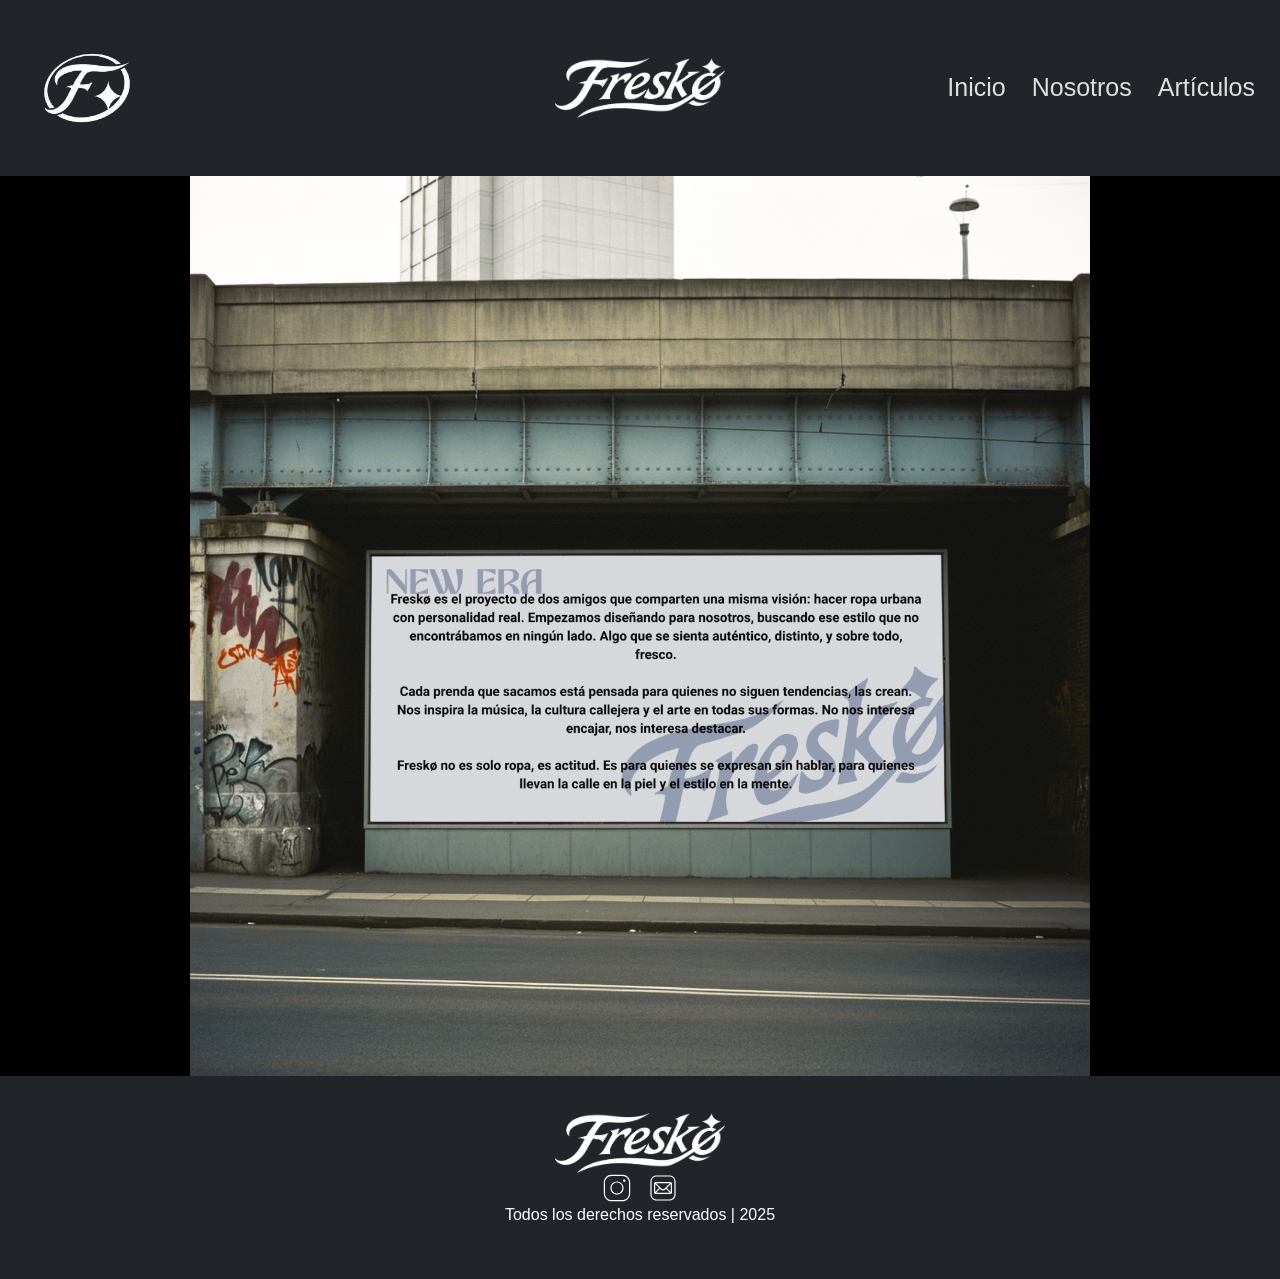
<file: about.html>
<!DOCTYPE html>
<html lang="en">
<head>
    <meta charset="UTF-8">
    <meta name="viewport" content="width=device-width, initial-scale=1.0">
    <title>Freskø Streetwear</title>
    <link rel="stylesheet" href="CSS/styles.css" />
    <link rel="preconnect" href="https://fonts.googleapis.com" />
    <link rel="preconnect" href="https://fonts.gstatic.com" crossorigin />
    <link
        href="https://cdn.jsdelivr.net/npm/bootstrap@5.3.7/dist/css/bootstrap.min.css"
        rel="stylesheet"
        integrity="sha384-LN+7fdVzj6u52u30Kp6M/trliBMCMKTyK833zpbD+pXdCLuTusPj697FH4R/5mcr"
        crossorigin="anonymous"
    />
</head>
<nav class="navbar navbar-expand-md bg-dark">
      <div
        class="container-fluid d-flex align-items-center justify-content-between position-relative"
      >
        <!-- Logo izquierda -->
        <a class="navbar-brand" href="#">
          <img
            src="IMG/fresko-isotipo.png"
            alt="Logo"

            class="d-inline-block align-text-top"
          />
        </a>

        <!-- Logo centrado horizontalmente, alineado verticalmente -->
        <img
          src="IMG/fresko-logo.png"
          class="logo-name position-absolute start-50 translate-middle-x d-none d-lg-block"
          alt="Fresko's logo"
        />

        <!-- Botón hamburguesa y menú -->
        <button
          class="navbar-toggler bg-white"
          type="button"
          data-bs-toggle="collapse"
          data-bs-target="#navbarNav"
          aria-controls="navbarNav"
          aria-expanded="false"
          aria-label="Toggle navigation"
        >
          <span class="navbar-toggler-icon"></span>
        </button>

        <div class="collapse navbar-collapse" id="navbarNav">
          <ul class="navbar-nav ms-auto">
            <li class="nav-item">
                <a href="index.html">
                    <button type="button" class="btn btn-dark">Inicio</button>
                </a>
            </li>
            <li class="nav-item">
                <a href="#">
                    <button type="button" class="btn btn-dark">Nosotros</button>
                </a>
            </li>
            <li class="nav-item">
                <a href="products.html">
                    <button type="button" class="btn btn-dark">Artículos</button>
                </a>
            </li>
          </ul>
        </div>
      </div>
    </nav>
      <section
      class="container'fluid' d-flex flex-column justify-content-center align-items-center"
      id="contenedor2">
      </section>
<body>
  <main></main>
    <footer class="bg-dark w-100 d-flex flex-column justify-content-center align-items-center">
  <img src="IMG/fresko-logo.png" class="logo-name" alt="Fresko's logo"/>
  <div class="d-flex gap-3">
    <a href="https://www.instagram.com/fresko.tm/" target="_blank">
      <svg xmlns="http://www.w3.org/2000/svg" x="0px" y="0px" width="30" height="30" viewBox="0,0,256,256">
  <g fill="#ffffff" fill-rule="nonzero" stroke="none" stroke-width="1" stroke-linecap="butt" stroke-linejoin="miter" stroke-miterlimit="10" stroke-dasharray="" stroke-dashoffset="0" font-family="none" font-weight="none" font-size="none" text-anchor="none" style="mix-blend-mode: normal"><g transform="scale(5.12,5.12)"><path d="M16,3c-7.16752,0 -13,5.83248 -13,13v18c0,7.16752 5.83248,13 13,13h18c7.16752,0 13,-5.83248 13,-13v-18c0,-7.16752 -5.83248,-13 -13,-13zM16,5h18c6.08648,0 11,4.91352 11,11v18c0,6.08648 -4.91352,11 -11,11h-18c-6.08648,0 -11,-4.91352 -11,-11v-18c0,-6.08648 4.91352,-11 11,-11zM37,11c-1.10457,0 -2,0.89543 -2,2c0,1.10457 0.89543,2 2,2c1.10457,0 2,-0.89543 2,-2c0,-1.10457 -0.89543,-2 -2,-2zM25,14c-6.06329,0 -11,4.93671 -11,11c0,6.06329 4.93671,11 11,11c6.06329,0 11,-4.93671 11,-11c0,-6.06329 -4.93671,-11 -11,-11zM25,16c4.98241,0 9,4.01759 9,9c0,4.98241 -4.01759,9 -9,9c-4.98241,0 -9,-4.01759 -9,-9c0,-4.98241 4.01759,-9 9,-9z"></path></g></g>
  </svg>
    </a>
    <a href="mailto:freskoindumentaria@gmail.com">
      <svg xmlns="http://www.w3.org/2000/svg" x="0px" y="0px" width="30" height="30" viewBox="0,0,256,256">
  <g fill="#ffffff" fill-rule="nonzero" stroke="none" stroke-width="1" stroke-linecap="butt" stroke-linejoin="miter" stroke-miterlimit="10" stroke-dasharray="" stroke-dashoffset="0" font-family="none" font-weight="none" font-size="none" text-anchor="none" style="mix-blend-mode: normal"><g transform="scale(5.12,5.12)"><path d="M14,4c-5.51133,0 -10,4.48867 -10,10v22c0,5.51133 4.48867,10 10,10h22c5.51133,0 10,-4.48867 10,-10v-22c0,-5.51133 -4.48867,-10 -10,-10zM14,6h22c4.43067,0 8,3.56933 8,8v22c0,4.43067 -3.56933,8 -8,8h-22c-4.43067,0 -8,-3.56933 -8,-8v-22c0,-4.43067 3.56933,-8 8,-8zM13,15c-1.64497,0 -3,1.35503 -3,3v14c0,1.64497 1.35503,3 3,3h24c1.64497,0 3,-1.35503 3,-3v-14c0,-1.64497 -1.35503,-3 -3,-3zM13.41406,17h23.16992l-8.90625,8.89258c-1.49279,1.49041 -3.8809,1.49024 -5.37305,-0.00195zM38,18.41211v13.17578l-6.59766,-6.58789zM12,18.41406l6.58594,6.58594l-6.58594,6.58594zM29.98828,26.41211l6.59766,6.58789h-23.17188l6.58594,-6.58594l0.89063,0.89063c2.25585,2.25585 5.94201,2.25751 8.19922,0.00391z"></path></g></g>
  </svg>
    </a>
</div>
<p class="text-white">Todos los derechos reservados | 2025</p>
</footer>
    <script
      src="https://cdn.jsdelivr.net/npm/bootstrap@5.3.7/dist/js/bootstrap.bundle.min.js"
      integrity="sha384-ndDqU0Gzau9qJ1lfW4pNLlhNTkCfHzAVBReH9diLvGRem5+R9g2FzA8ZGN954O5Q"
      crossorigin="anonymous"
    ></script>
</body>
</html>
</file>
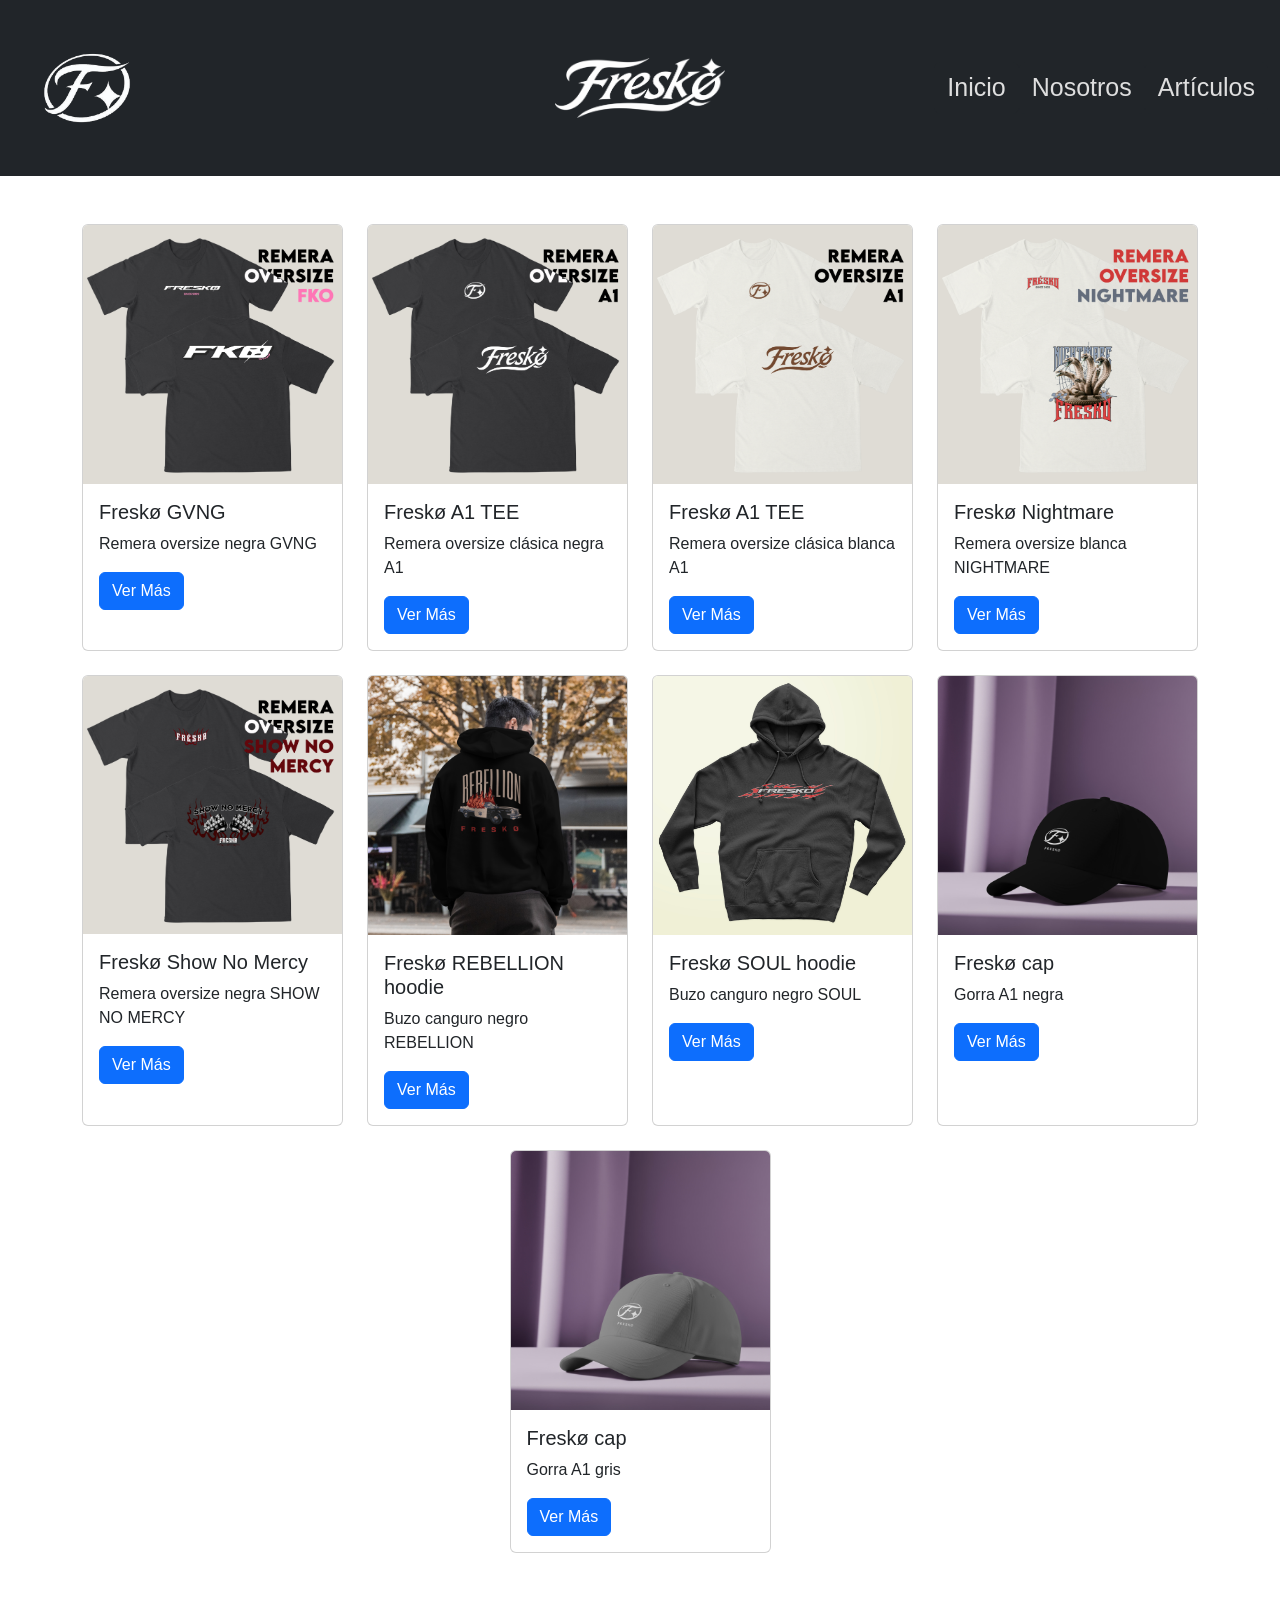
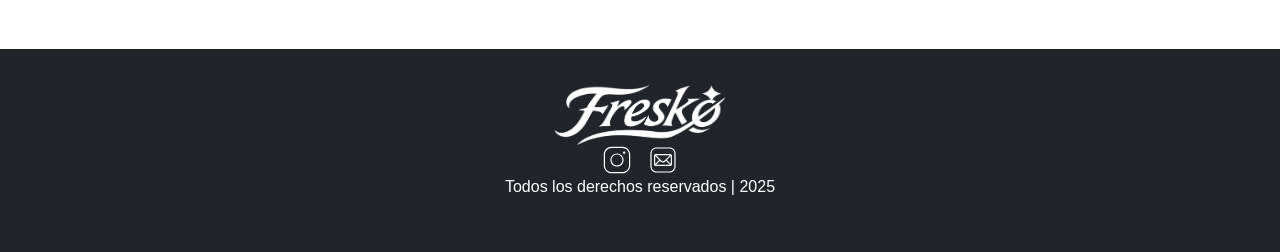
<file: products.html>
<!DOCTYPE html>
<html lang="en">
<head>
    <meta charset="UTF-8">
    <meta name="viewport" content="width=device-width, initial-scale=1.0">
    <title>Freskø products</title>
        <link rel="stylesheet" href="CSS/styles.css" />
    <link rel="preconnect" href="https://fonts.googleapis.com" />
    <link rel="preconnect" href="https://fonts.gstatic.com" crossorigin />
    <link
        href="https://cdn.jsdelivr.net/npm/bootstrap@5.3.7/dist/css/bootstrap.min.css"
        rel="stylesheet"
        integrity="sha384-LN+7fdVzj6u52u30Kp6M/trliBMCMKTyK833zpbD+pXdCLuTusPj697FH4R/5mcr"
        crossorigin="anonymous"
    />
</head>
<nav class="navbar navbar-expand-md bg-dark">
      <div
        class="container-fluid d-flex align-items-center justify-content-between position-relative"
      >
        <!-- Logo izquierda -->
        <a class="navbar-brand" href="#">
          <img
            src="IMG/fresko-isotipo.png"
            alt="Logo"

            class="d-inline-block align-text-top"
          />
        </a>

        <!-- Logo centrado horizontalmente, alineado verticalmente -->
        <img
          src="IMG/fresko-logo.png"
          class="logo-name position-absolute start-50 translate-middle-x d-none d-lg-block"
          alt="Fresko's logo"
        />

        <!-- Botón hamburguesa y menú -->
        <button
          class="navbar-toggler bg-white"
          type="button"
          data-bs-toggle="collapse"
          data-bs-target="#navbarNav"
          aria-controls="navbarNav"
          aria-expanded="false"
          aria-label="Toggle navigation"
        >
          <span class="navbar-toggler-icon"></span>
        </button>

        <div class="collapse navbar-collapse" id="navbarNav">
            <ul class="navbar-nav ms-auto">
                <li class="nav-item">
                    <a href="index.html">
                        <button type="button" class="btn btn-dark">Inicio</button>
                    </a>
                </li>
                <li class="nav-item">
                    <a href="about.html">
                        <button type="button" class="btn btn-dark">Nosotros</button>
                    </a>
                </li>
                <li class="nav-item">
                    <a href="#">
                        <button type="button" class="btn btn-dark">Artículos</button>
                    </a>
                </li>
            </ul>
        </div>
    </div>
    </nav>
<body>
    
    <section class="products-cards container py-5">
        <div class="row g-4 justify-content-center">
            <div class="col-12 col-sm-6 col-md-4 col-lg-3 d-flex justify-content-center">
                <div class="card" style="width: 18rem;">
                    <img src="IMG/FKO_NEGROv3.jpg" class="card-img-top" alt="...">
                    <div class="card-body">
                        <h5 class="card-title">Freskø GVNG</h5>
                        <p class="card-text">Remera oversize negra GVNG</p>
                        <a href="#" class="btn btn-primary">Ver Más</a>
                    </div>
                </div>
            </div>
                        <div class="col-12 col-sm-6 col-md-4 col-lg-3 d-flex justify-content-center">
                <div class="card" style="width: 18rem;">
                    <img src="IMG/A1_NEGRO.jpg" class="card-img-top" alt="...">
                    <div class="card-body">
                        <h5 class="card-title">Freskø A1 TEE</h5>
                        <p class="card-text">Remera oversize clásica negra A1</p>
                        <a href="#" class="btn btn-primary">Ver Más</a>
                    </div>
                </div>
            </div>
                        <div class="col-12 col-sm-6 col-md-4 col-lg-3 d-flex justify-content-center">
                <div class="card" style="width: 18rem;">
                    <img src="IMG/A1_BLANCA.jpg" class="card-img-top" alt="...">
                    <div class="card-body">
                        <h5 class="card-title">Freskø A1 TEE</h5>
                        <p class="card-text">Remera oversize clásica blanca A1</p>
                        <a href="#" class="btn btn-primary">Ver Más</a>
                    </div>
                </div>
            </div>
                        <div class="col-12 col-sm-6 col-md-4 col-lg-3 d-flex justify-content-center">
                <div class="card" style="width: 18rem;">
                    <img src="IMG/NIGHTMARE_BLANCO.jpg" class="card-img-top" alt="...">
                    <div class="card-body">
                        <h5 class="card-title">Freskø Nightmare</h5>
                        <p class="card-text">Remera oversize blanca NIGHTMARE</p>
                        <a href="#" class="btn btn-primary">Ver Más</a>
                    </div>
                </div>
            </div>
                        <div class="col-12 col-sm-6 col-md-4 col-lg-3 d-flex justify-content-center">
                <div class="card" style="width: 18rem;">
                    <img src="IMG/SHOWNOMERCY_BLANCO.jpg" class="card-img-top" alt="...">
                    <div class="card-body">
                        <h5 class="card-title">Freskø Show No Mercy</h5>
                        <p class="card-text">Remera oversize negra SHOW NO MERCY</p>
                        <a href="#" class="btn btn-primary">Ver Más</a>
                    </div>
                </div>
            </div>
                        <div class="col-12 col-sm-6 col-md-4 col-lg-3 d-flex justify-content-center">
                <div class="card" style="width: 18rem;">
                    <img src="IMG/fresko-hoodie6.jpg" class="card-img-top" alt="...">
                    <div class="card-body">
                        <h5 class="card-title">Freskø REBELLION hoodie</h5>
                        <p class="card-text">Buzo canguro negro REBELLION</p>
                        <a href="#" class="btn btn-primary">Ver Más</a>
                    </div>
                </div>
            </div>
                        <div class="col-12 col-sm-6 col-md-4 col-lg-3 d-flex justify-content-center">
                <div class="card" style="width: 18rem;">
                    <img src="IMG/Buzo_SoulFreskoV2_NEGRO.jpg" class="card-img-top" alt="...">
                    <div class="card-body">
                        <h5 class="card-title">Freskø SOUL hoodie</h5>
                        <p class="card-text">Buzo canguro negro SOUL</p>
                        <a href="#" class="btn btn-primary">Ver Más</a>
                    </div>
                </div>
            </div>
                        <div class="col-12 col-sm-6 col-md-4 col-lg-3 d-flex justify-content-center">
                <div class="card" style="width: 18rem;">
                    <img src="IMG/gorra-fresko.jpg" class="card-img-top" alt="...">
                    <div class="card-body">
                        <h5 class="card-title">Freskø cap</h5>
                        <p class="card-text">Gorra A1 negra</p>
                        <a href="#" class="btn btn-primary">Ver Más</a>
                    </div>
                </div>
            </div>
                        <div class="col-12 col-sm-6 col-md-4 col-lg-3 d-flex justify-content-center">
                <div class="card" style="width: 18rem;">
                    <img src="IMG/gorra-fresko2.jpg" class="card-img-top" alt="...">
                    <div class="card-body">
                        <h5 class="card-title">Freskø cap</h5>
                        <p class="card-text">Gorra A1 gris</p>
                        <a href="#" class="btn btn-primary">Ver Más</a>
                    </div>
                </div>
            </div>

        </div>
    </section>

    <footer class="bg-dark mt-5 w-100 d-flex flex-column justify-content-center align-items-center">
  <img src="IMG/fresko-logo.png" class="logo-name" alt="Fresko's logo"/>
  <div class="d-flex gap-3">
    <a href="https://www.instagram.com/fresko.tm/" target="_blank">
      <svg xmlns="http://www.w3.org/2000/svg" x="0px" y="0px" width="30" height="30" viewBox="0,0,256,256">
  <g fill="#ffffff" fill-rule="nonzero" stroke="none" stroke-width="1" stroke-linecap="butt" stroke-linejoin="miter" stroke-miterlimit="10" stroke-dasharray="" stroke-dashoffset="0" font-family="none" font-weight="none" font-size="none" text-anchor="none" style="mix-blend-mode: normal"><g transform="scale(5.12,5.12)"><path d="M16,3c-7.16752,0 -13,5.83248 -13,13v18c0,7.16752 5.83248,13 13,13h18c7.16752,0 13,-5.83248 13,-13v-18c0,-7.16752 -5.83248,-13 -13,-13zM16,5h18c6.08648,0 11,4.91352 11,11v18c0,6.08648 -4.91352,11 -11,11h-18c-6.08648,0 -11,-4.91352 -11,-11v-18c0,-6.08648 4.91352,-11 11,-11zM37,11c-1.10457,0 -2,0.89543 -2,2c0,1.10457 0.89543,2 2,2c1.10457,0 2,-0.89543 2,-2c0,-1.10457 -0.89543,-2 -2,-2zM25,14c-6.06329,0 -11,4.93671 -11,11c0,6.06329 4.93671,11 11,11c6.06329,0 11,-4.93671 11,-11c0,-6.06329 -4.93671,-11 -11,-11zM25,16c4.98241,0 9,4.01759 9,9c0,4.98241 -4.01759,9 -9,9c-4.98241,0 -9,-4.01759 -9,-9c0,-4.98241 4.01759,-9 9,-9z"></path></g></g>
  </svg>
    </a>
    <a href="mailto:freskoindumentaria@gmail.com">
      <svg xmlns="http://www.w3.org/2000/svg" x="0px" y="0px" width="30" height="30" viewBox="0,0,256,256">
  <g fill="#ffffff" fill-rule="nonzero" stroke="none" stroke-width="1" stroke-linecap="butt" stroke-linejoin="miter" stroke-miterlimit="10" stroke-dasharray="" stroke-dashoffset="0" font-family="none" font-weight="none" font-size="none" text-anchor="none" style="mix-blend-mode: normal"><g transform="scale(5.12,5.12)"><path d="M14,4c-5.51133,0 -10,4.48867 -10,10v22c0,5.51133 4.48867,10 10,10h22c5.51133,0 10,-4.48867 10,-10v-22c0,-5.51133 -4.48867,-10 -10,-10zM14,6h22c4.43067,0 8,3.56933 8,8v22c0,4.43067 -3.56933,8 -8,8h-22c-4.43067,0 -8,-3.56933 -8,-8v-22c0,-4.43067 3.56933,-8 8,-8zM13,15c-1.64497,0 -3,1.35503 -3,3v14c0,1.64497 1.35503,3 3,3h24c1.64497,0 3,-1.35503 3,-3v-14c0,-1.64497 -1.35503,-3 -3,-3zM13.41406,17h23.16992l-8.90625,8.89258c-1.49279,1.49041 -3.8809,1.49024 -5.37305,-0.00195zM38,18.41211v13.17578l-6.59766,-6.58789zM12,18.41406l6.58594,6.58594l-6.58594,6.58594zM29.98828,26.41211l6.59766,6.58789h-23.17188l6.58594,-6.58594l0.89063,0.89063c2.25585,2.25585 5.94201,2.25751 8.19922,0.00391z"></path></g></g>
  </svg>
    </a>
</div>
<p class="text-white">Todos los derechos reservados | 2025</p>
</footer>

</section>
    <script
      src="https://cdn.jsdelivr.net/npm/bootstrap@5.3.7/dist/js/bootstrap.bundle.min.js"
      integrity="sha384-ndDqU0Gzau9qJ1lfW4pNLlhNTkCfHzAVBReH9diLvGRem5+R9g2FzA8ZGN954O5Q"
      crossorigin="anonymous"
    ></script>
</body>
</html>
</file>
<file: CSS/styles.css>
* {
    font-family:'Franklin Gothic Medium', 'Arial Narrow', Arial, sans-serif;
}

body {
    margin: 0;
}


.nav-item button {
    font-size: 25px;
    color: rgb(222, 222, 222);
}

.navbar-brand {
    display: flex;
    flex-direction: row;
}

.navbar-brand img {
    width: 150px;
}

.logo-name {
    width: 170px;
    height: 60px;
}

#contenedor {
    background-image: url("../IMG/fresko-bg.jpg");
    background-size:cover;
    background-position: center top;
    padding: 5% 10%;
    gap: 40px;
    height: 900px;
}

#contenedor h1 {
    font-size: 140px;
    padding-bottom: 175px;
    color: rgb(189, 189, 189);
}

#promos  {
    margin-top: 200px !important;
}

#contenedor2 {
    background-image: url("../IMG/fresko-poster.jpg");
    background-size: contain;
    background-repeat: no-repeat;
    background-position: center;
    background-color: #000;
    padding: 5% 10%;
    height: 900px;
}

/* Typewriter Animation */
@keyframes typing {
    0%   { width: 0ch; }
    40%  { width: 16ch; }
    60%  { width: 16ch; }
    100% { width: 0ch; }
}

@keyframes blink {
    0%, 100% { opacity: 1; }
    50%      { opacity: 0; }
}

.typewriter {
    display: inline-block;
    overflow: hidden;
    white-space: nowrap;
    border-right: 2px solid #8bf;
    width: 0ch;
    animation: typing 5s steps(16) infinite;
    font-size: 7vw;
}

.typewriter::before {
  content: "¡Bienvenido a la web!";
}

.typewriter::after {
  content: "";
  animation: blink 0.7s step-end infinite;
}


.bordered-container {
    width: 240px;
    height: 100px;
    border-radius: 60px;
    border: 3px solid white;
}

.bordered-container h2 {
    font-size: 60px;
}

.bordered-container-h2 {
    margin-bottom: -5px !important;
}

.general {
    min-height: 500px;
    background: #ffffff;
    background: radial-gradient(circle,rgba(255, 255, 255, 1) 0%, rgba(168, 168, 168, 1) 100%);
}

.box-carousel {
    padding: 60px 0 40px 0;
    gap: 20px;
}

.products {
    height: 70px;
    padding: 100px;
    font-size: 50px;
}


.carousel {
    background-color: white;
    box-shadow: 0 0px 25px rgba(0, 0, 0, 0.5);
    overflow: hidden;
    max-width: 300px;
    text-align: left;
    transition: transform 0.2s;
}

.carousel-item {
    height: 350px;
    overflow: hidden;
}
.carousel-item img {
    height: 100%;
    overflow: hidden;
}

.carousel-caption {
    bottom: -30px !important;
}

.see-more {
  position: relative;
  overflow: hidden;
  width: 170px;
  height: 60px;
  border: 3px solid rgb(33, 37, 41);
  border-radius: 30px;
  z-index: 0;
}


.see-more::before {
  content: "";
  position: absolute;
  top: 0;
  left: 0;
  width: 0%;
  height: 100%;
  background-color: rgb(68, 70, 72);
  z-index: -1;
  transition: width 0.4s ease-in-out;
  border-radius: inherit;
}

.see-more:hover::before {
  width: 100%;
}

.see-more:hover {
  color: white;
  border-color: rgb(111, 110, 110);
}

.see-more h3,
.see-more img {
  z-index: 1;
  position: relative;
}

footer {
    min-height: 203px;
}

@media (max-width: 799px) {

    #contenedor {
        background-image: url("../IMG/fresko-bg-mobile.jpg");
    }

    #promos {
        flex-direction: column !important;
        gap: 20px;
    }

    .bordered-container {
        width: 200px;
        height: 80px;
    }
    
    .bordered-container h2 {
        font-size: 45px;
    }
    
    #promos img {
        width: 150px !important;
        max-width: 150px;
    }

    #contenedor h1 {
        font-size: 80px;
        padding-bottom: 100px;
    }
}
</file>
